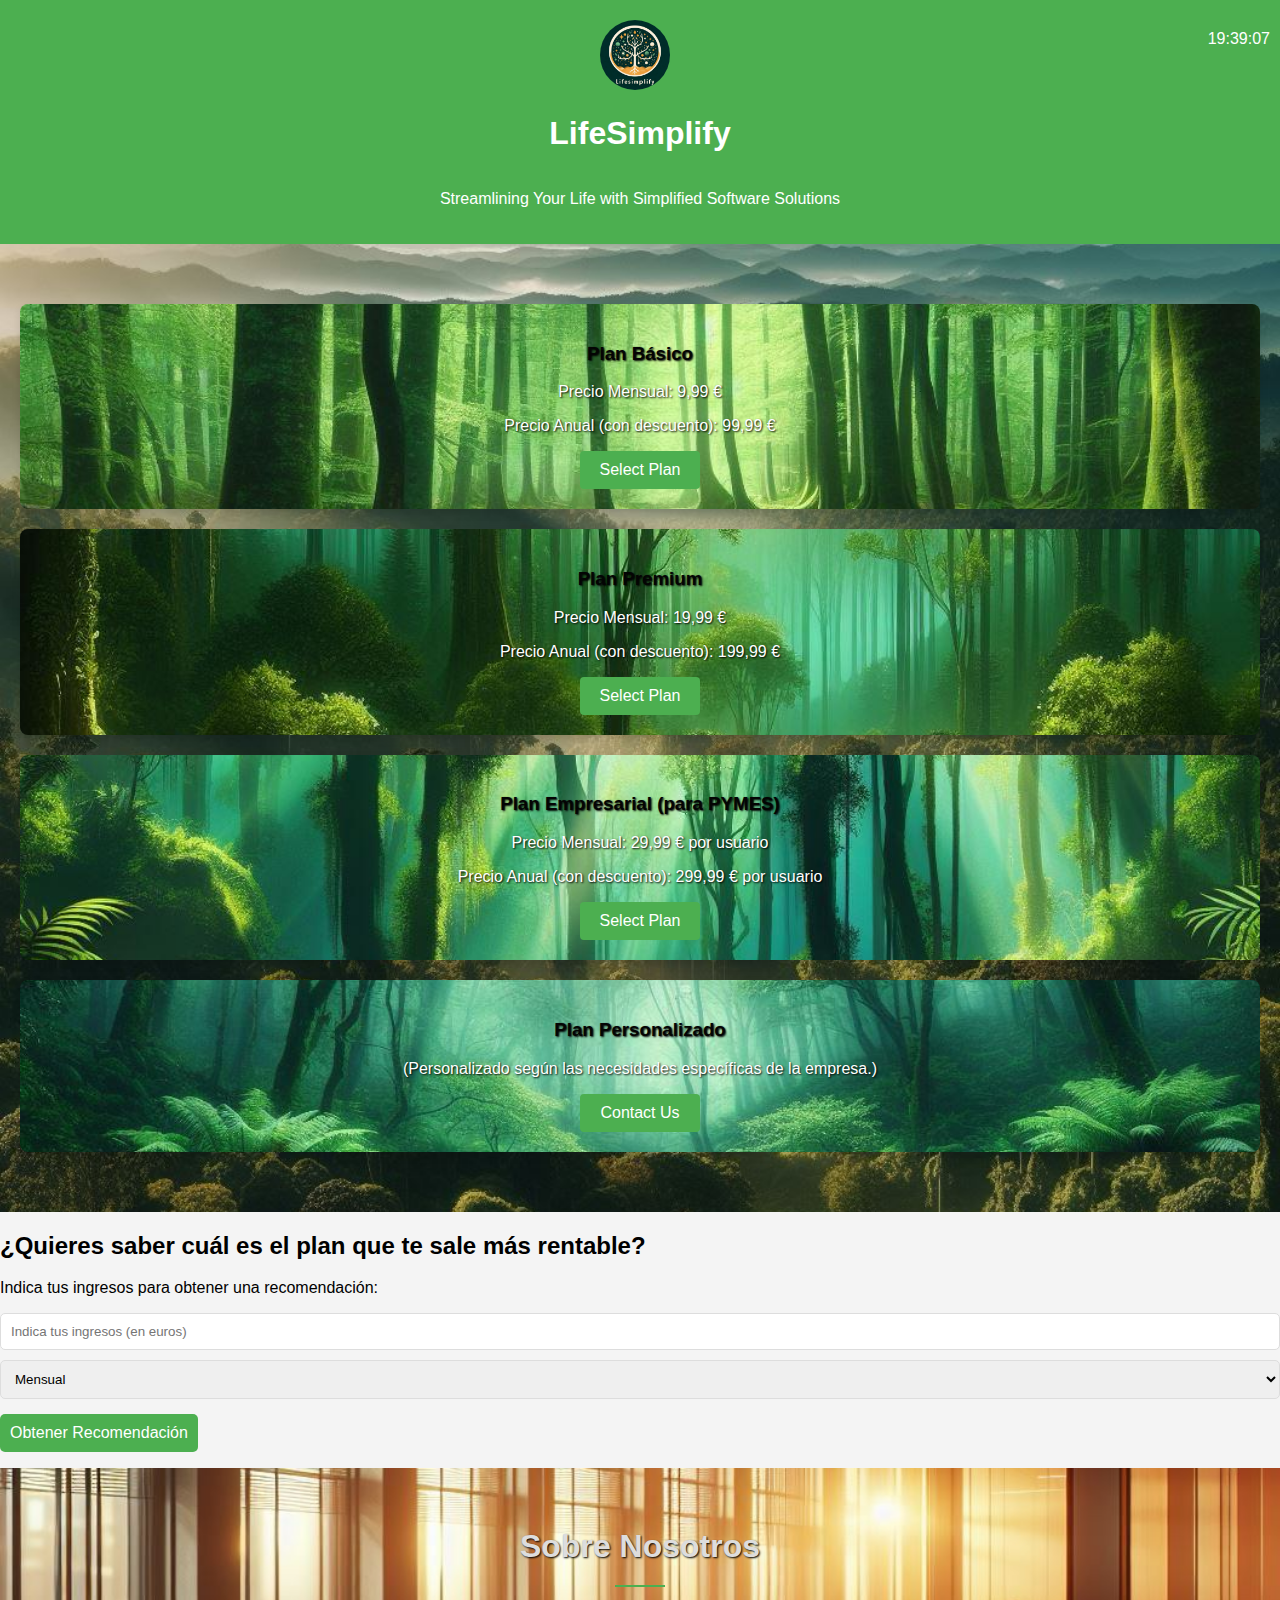
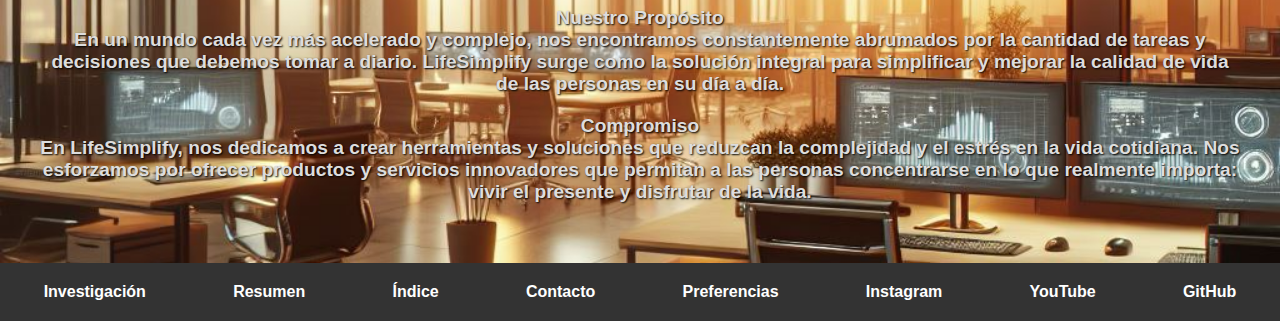
<file: index.html>
<!DOCTYPE html>
<html lang="en">
<head>
  <meta charset="UTF-8">
  <meta name="viewport" content="width=device-width, initial-scale=1.0">
  <title>LifeSimplify - Plans</title>
  <link rel="stylesheet" href="styles.css">
  <script src="https://ajax.googleapis.com/ajax/libs/jquery/3.6.0/jquery.min.js"></script>
</head>
<body>

  <header>
    <div class="logo-container">
      <img src="/imgs/Logo-1.jpeg" alt="Logo" class="logo-img">
    </div>
    <h1>LifeSimplify</h1>
    <p>Streamlining Your Life with Simplified Software Solutions</p>
    <div id="userLocation" class="location-container"></div>
    <div id="liveClock" class="clock-container"></div>
  </header>
  <noscript>Tu procesador web no corre Javascript</noscript>
    <div class="index-container">
      
      <section class="pricing-cards-section">
        <div class="pricing-card" id="PlanBasico">
          <h3>Plan Básico</h3>
          <p>Precio Mensual: 9,99 €</p>
          <p>Precio Anual (con descuento): 99,99 €</p>
          <button>Select Plan</button>
        </div>

        <div class="pricing-card" id="PlanPremium">
          <h3>Plan Premium</h3>
          <p>Precio Mensual: 19,99 €</p>
          <p>Precio Anual (con descuento): 199,99 €</p>
          <button>Select Plan</button>
        </div>

        <div class="pricing-card" id="PlanEmpresarial">
          <h3>Plan Empresarial (para PYMES)</h3>
          <p>Precio Mensual: 29,99 € por usuario</p>
          <p>Precio Anual (con descuento): 299,99 € por usuario</p>
          <button>Select Plan</button>
        </div>

        <div class="pricing-card" id="PlanPersonalizado">
          <h3>Plan Personalizado</h3>
          <p>(Personalizado según las necesidades específicas de la empresa.)</p>
          <a href="./contact.html">
            <button id="contactBtn"> Contact Us</button>
          </a>
        </div>
      </section>
      <!-- Nueva sección de cálculo -->
      <section class="calculation-section">
        <h2>¿Quieres saber cuál es el plan que te sale más rentable?</h2>
        <p>Indica tus ingresos para obtener una recomendación:</p>
  
        <input type="number" id="incomeInput" placeholder="Indica tus ingresos (en euros)" min="0">
        <select id="incomeType">
          <option value="monthly">Mensual</option>
          <option value="annual">Anual</option>
        </select>
        <button onclick="recommendPlan()">Obtener Recomendación</button>

        <p id="recommendationResult"></p>
        <button id="gotoPlanBtn" style="display: none;">Ir al Plan Recomendado</button>
</section>
      <section class="about-us-section">
        <h2 style="font-size: 2em; text-align: center;">Sobre Nosotros</h2>

        <p class="about-us-paragraph">
          <strong>Nuestro Propósito</strong><br>
          En un mundo cada vez más acelerado y complejo, nos
          encontramos constantemente abrumados por la cantidad de
          tareas y decisiones que debemos tomar a diario. LifeSimplify
          surge como la solución integral para simplificar y mejorar la
          calidad de vida de las personas en su día a día.
        </p>
          
        <p class="about-us-paragraph">
          <strong>Compromiso</strong><br>
          En LifeSimplify, nos dedicamos a crear herramientas y
          soluciones que reduzcan la complejidad y el estrés en la vida
          cotidiana. Nos esforzamos por ofrecer productos y servicios
          innovadores que permitan a las personas concentrarse en lo
          que realmente importa: vivir el presente y disfrutar de la vida.
        </p>
            <!-- Agrega más párrafos según sea necesario -->
      </section>

    </div>



    <!-- Botón back to top, lo que hace es un suave barrido hacia arriba y pone el foco en el inicio de la página.-->
  <button id="backToTopBtn" onclick="scrollToTop()">Back to Top ↥</button>

  <footer>
    <div class="footer-container">
      <a href="Investigacion.html" class="footer-link">Investigación</a>
      <a href="resumen.html" class="footer-link">Resumen</a>
      <a href="index.html" class="footer-link">Índice</a>
      <!-- <a href="privacy.html" class="footer-link">Privacidad de Datos</a>
      <a href="pricing.html" class="footer-link">Documentos de Precios</a> -->
      <a href="contact.html" class="footer-link">Contacto</a>
      <a href="preferencias.html" class="footer-link">Preferencias</a>
      <!-- Redes Sociales  -->
      <a href="https://www.instagram.com" class="footer-link" target="_blank">Instagram</a>
      <a href="https://www.youtube.com" class="footer-link" target="_blank">YouTube</a>
      <a href="https://www.github.com" class="footer-link" target="_blank">GitHub</a>
    </div>
  </footer>
  <script src="./js/reloj.js"></script>
  <script src="./js/recomendation.js"></script>
  <script src="./js/script.js"></script>
  <script src="./js/effect-movement.js"></script>
</body>
</html>
</file>
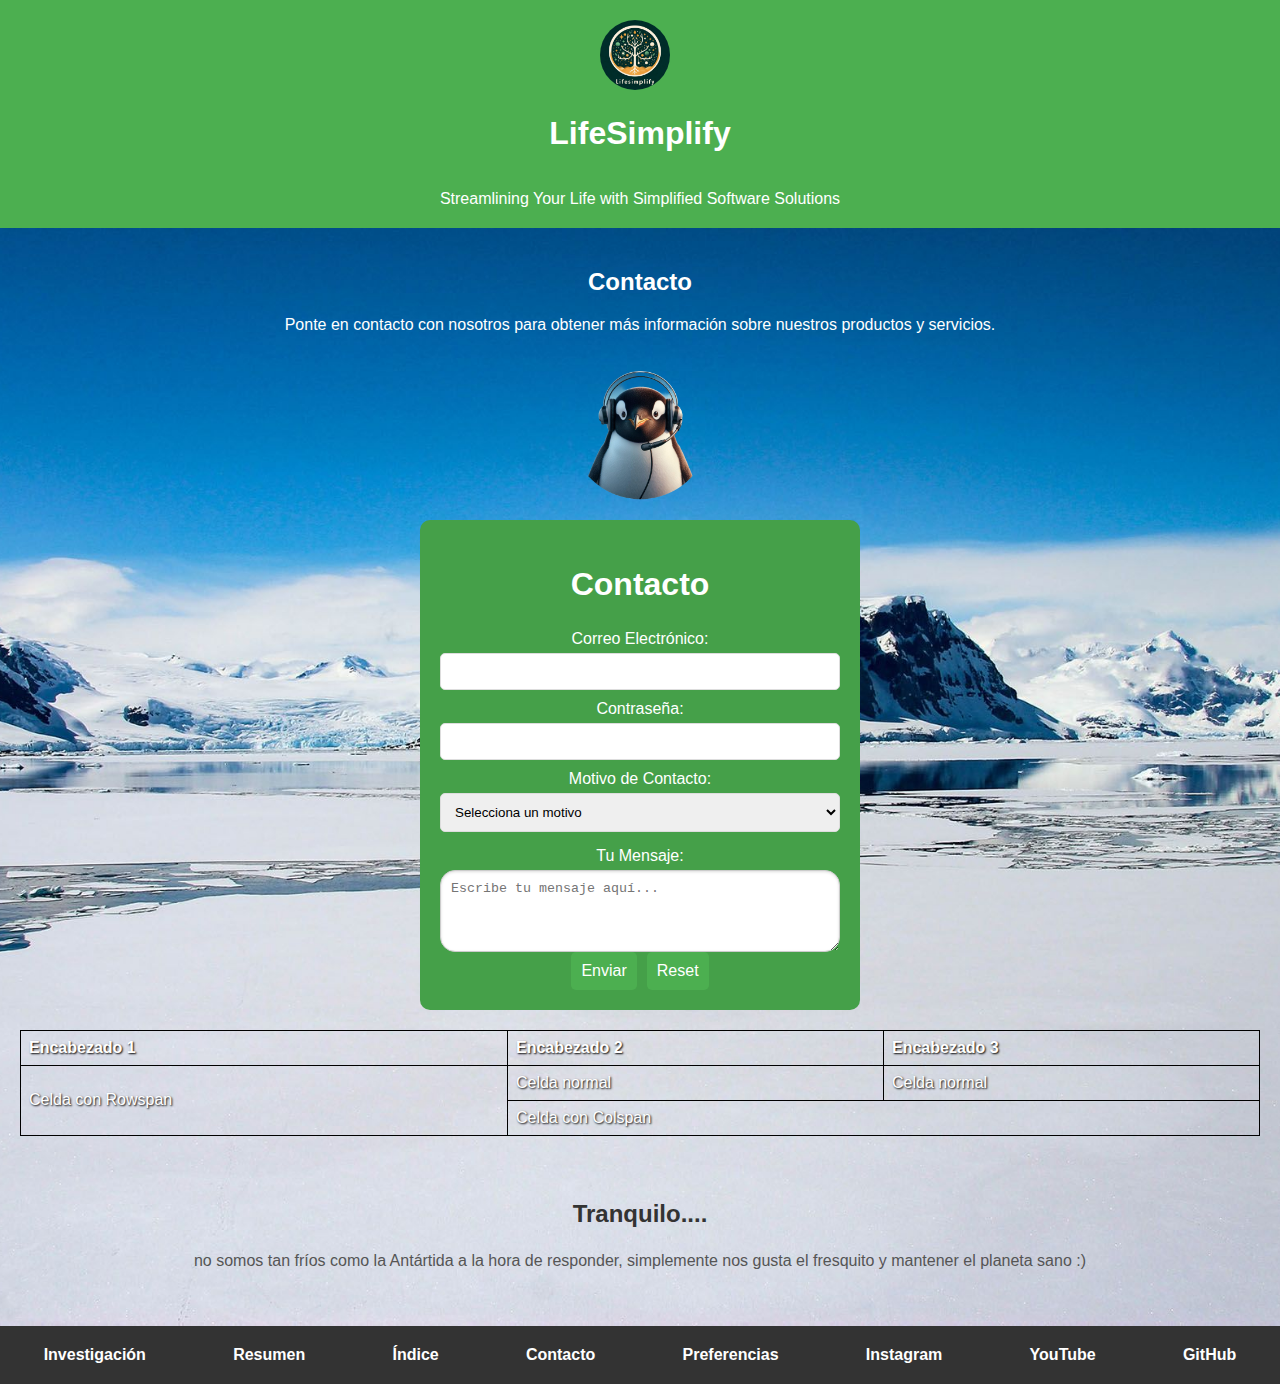
<file: contact.html>
<!DOCTYPE html>
<html lang="en">
<head>
  <meta charset="UTF-8">
  <meta name="viewport" content="width=device-width, initial-scale=1.0">
  <title>Contacto - LifeSimplify</title>
  <link rel="stylesheet" href="styles.css">
</head>
<body>

  <header>
    <div class="logo-container">
      <img src="/imgs/Logo-1.jpeg" alt="Logo" class="logo-img">
    </div>
    <h1>LifeSimplify</h1>
    <p>Streamlining Your Life with Simplified Software Solutions</p>
  </header>
  <noscript>Tu procesadorp web no corre Javascrit</noscript>
  <div class="contact-container">
    <h2>Contacto</h2>
    <p>Ponte en contacto con nosotros para obtener más información sobre nuestros productos y servicios.</p>

    <img src="./imgs/Penguinrecepcionist.png" alt="Descripción de la imagen">

    <!-- Validación de formulario-->
    <section class="contact-form-section">
      <h2 style="font-size: 2em; text-align: center;">Contacto</h2>
  
      <form id="contactForm">
          <label for="email">Correo Electrónico:</label>
          <input type="email" id="email" name="email" required onkeyup="validateEmail()">
          <i class="fa-regular fa-circle-check" id="icon-email-check"></i>
          <i class="fa-regular fa-circle-xmark" id="icon-email-xmark"></i>
  
          <label for="password">Contraseña:</label>
          <input type="password" id="password" name="password" required onkeyup="validatePassword()">
          <i class="fa-regular fa-circle-check" id="icon-password-check"></i>
          <i class="fa-regular fa-circle-xmark" id="icon-password-xmark"></i>

  
          <label for="reason">Motivo de Contacto:</label>
          <select id="reason" name="reason" required>
              <option value="" disabled selected>Selecciona un motivo</option>
              <option value="preguntas">Preguntas Frecuentes</option>
              <option value="pago">Problema en el pago de un producto</option>
              <option value="trabajar">Appeal para trabajar con nosotros</option>
              <option value="planPersonalizado">Contratar Plan Personalizado</option>
          </select>

          <!-- Casilla para escribir texto -->
          <label for="message">Tu Mensaje:</label>
          <textarea id="message" name="message" rows="4" placeholder="Escribe tu mensaje aquí..."></textarea>
  
          <div class="button-container">
              <button type="submit">Enviar</button>
              <button type="reset">Reset</button>
          </div>
      </form>
    </section>
  

    <!-- Tabla con Colspan y rowspan-->
    <table border="1">
      <tr>
        <th>Encabezado 1</th>
        <th>Encabezado 2</th>
        <th>Encabezado 3</th>
      </tr>
      <tr>
        <td rowspan="2">Celda con Rowspan</td>
        <td>Celda normal</td>
        <td>Celda normal</td>
      </tr>
      <tr>
        <td colspan="2">Celda con Colspan</td>
      </tr>
    </table>

    <!-- Texto después del formulario -->
    <div class="response-text-container">
      <p class="response-text-main">
        Tranquilo....
      </p>
      <p class="response-text-sub">
        no somos tan fríos como la Antártida a la hora de responder, simplemente nos gusta el fresquito y mantener el planeta sano :)
      </p>
    </div>
  </div>

  <footer>
    <div class="footer-container">
      <a href="Investigacion.html" class="footer-link">Investigación</a>
      <a href="resumen.html" class="footer-link">Resumen</a>
      <a href="index.html" class="footer-link">Índice</a>
      <a href="contact.html" class="footer-link">Contacto</a>
      <a href="preferencias.html" class="footer-link">Preferencias</a>
      <!-- Redes Sociales  -->
      <a href="https://www.instagram.com" class="footer-link" target="_blank">Instagram</a>
      <a href="https://www.youtube.com" class="footer-link" target="_blank">YouTube</a>
      <a href="https://www.github.com" class="footer-link" target="_blank">GitHub</a>
    </div>
  </footer>
  <script src="./js/scriptvalidation.js"></script>
  <script src="./js/script.js"></script>
</body>
</html>
</file>
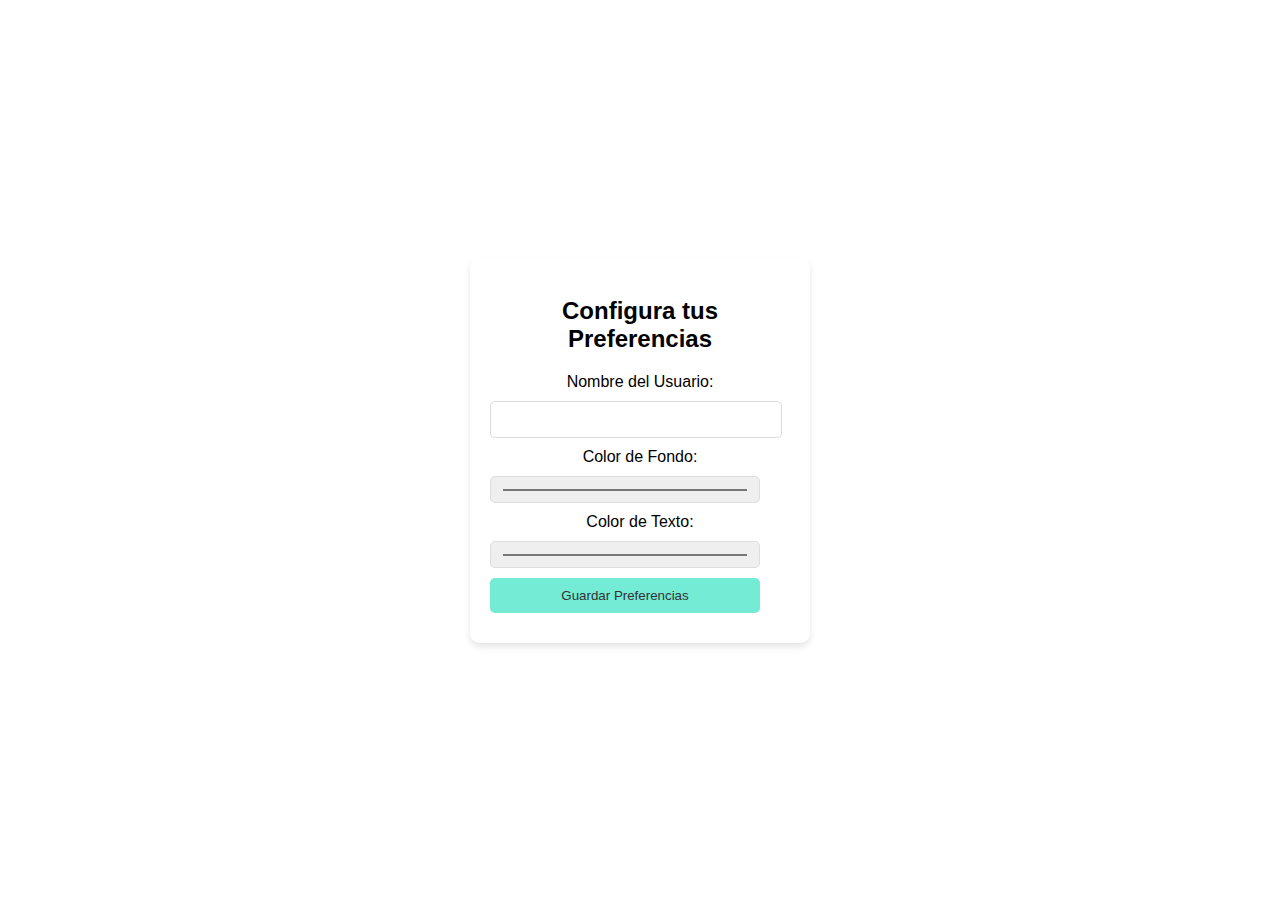
<file: preferencias.html>
<!DOCTYPE html>
<html lang="es">
<head>
  <meta charset="UTF-8">
  <title>Saludo y Preferencias</title>
  <link rel="stylesheet" href="preferencias.css">
</head>
<body>

<div class="container" id="preferencesSection">
  <h2>Configura tus Preferencias</h2>
  <form id="preferencesForm">
    <label for="userName">Nombre del Usuario:</label>
    <input type="text" id="userName" name="userName" required>
    <label for="bgColor">Color de Fondo:</label>
    <input type="color" id="bgColor" name="bgColor" required>
    <label for="textColor">Color de Texto:</label>
    <input type="color" id="textColor" name="textColor" required>
    <button type="submit">Guardar Preferencias</button>
  </form>
</div>

<div class="container" id="greetingSection" style="display: none;">
  <h1 id="greeting">¡Hola!</h1>
  <button onclick="clearPreferences()">Borrar Preferencias</button>
</div>

<script src="./js/preferencias.js"></script>
</body>
</html>
</file>
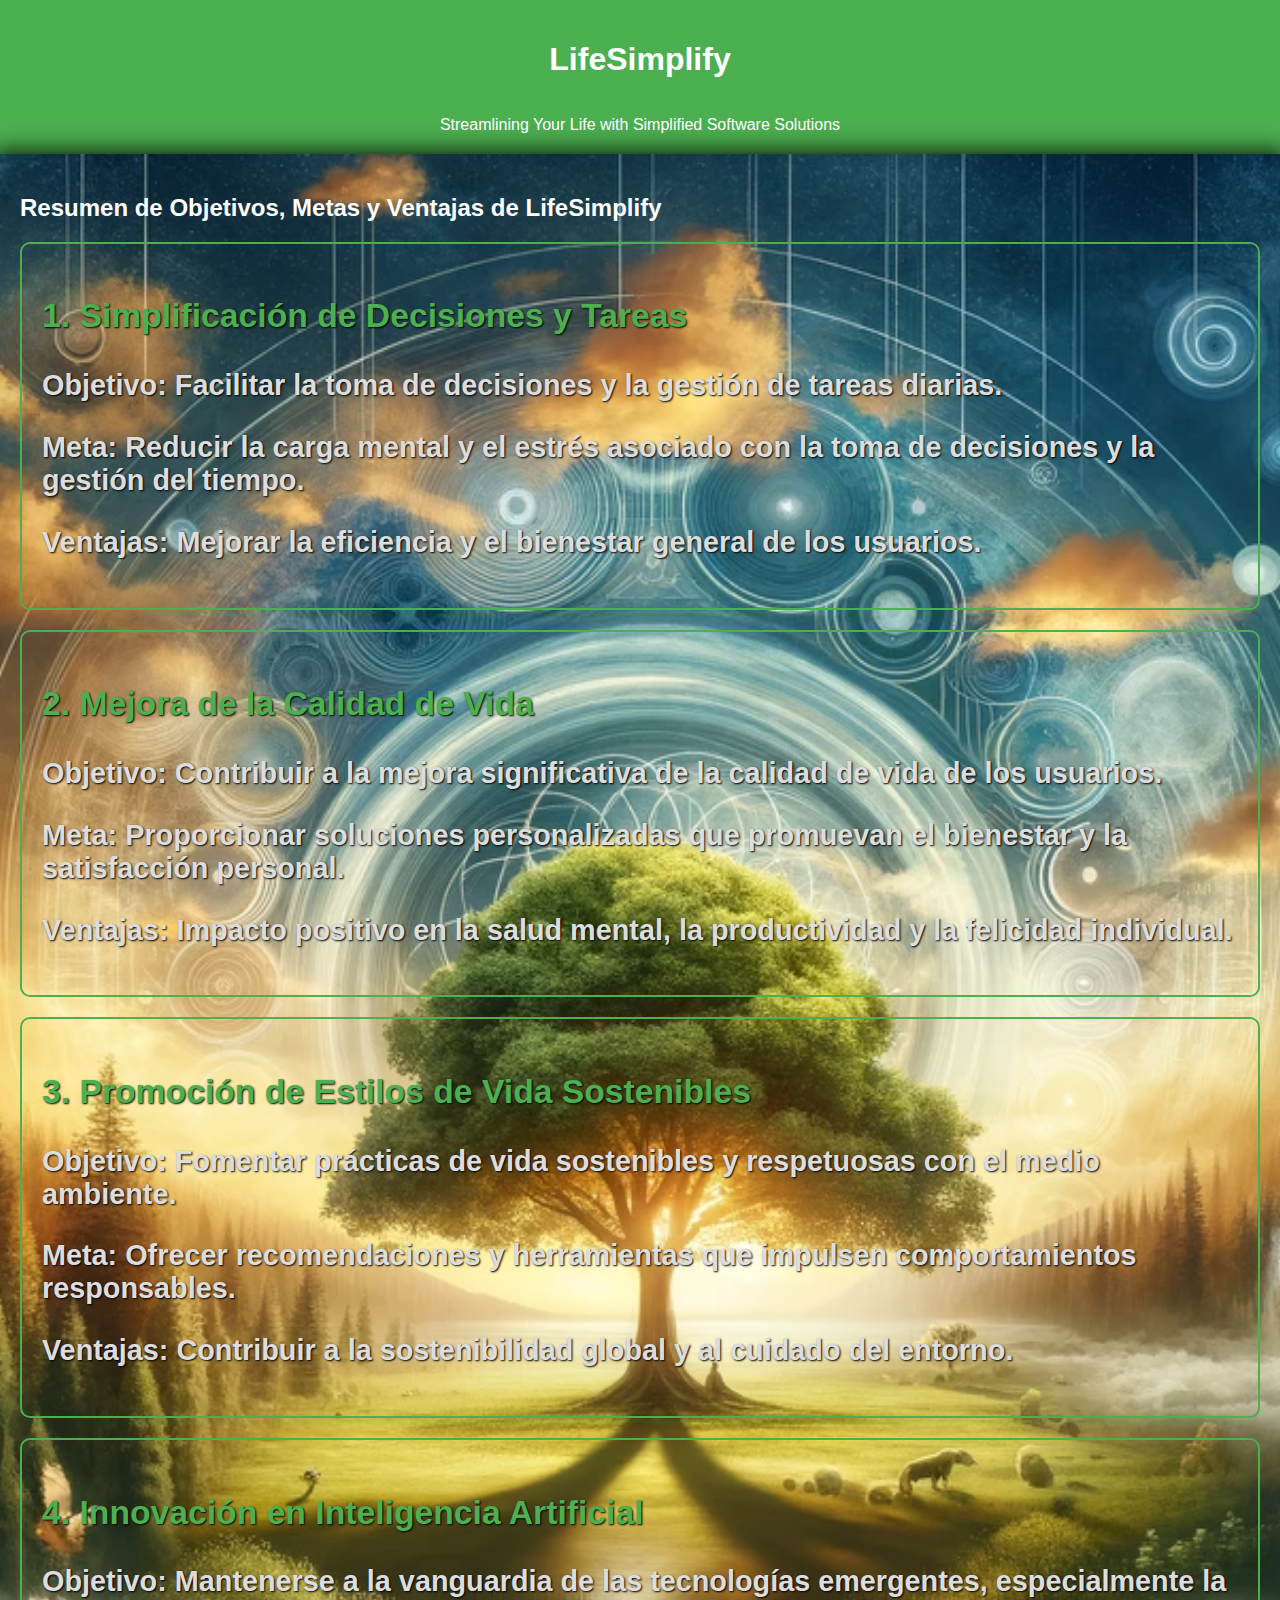
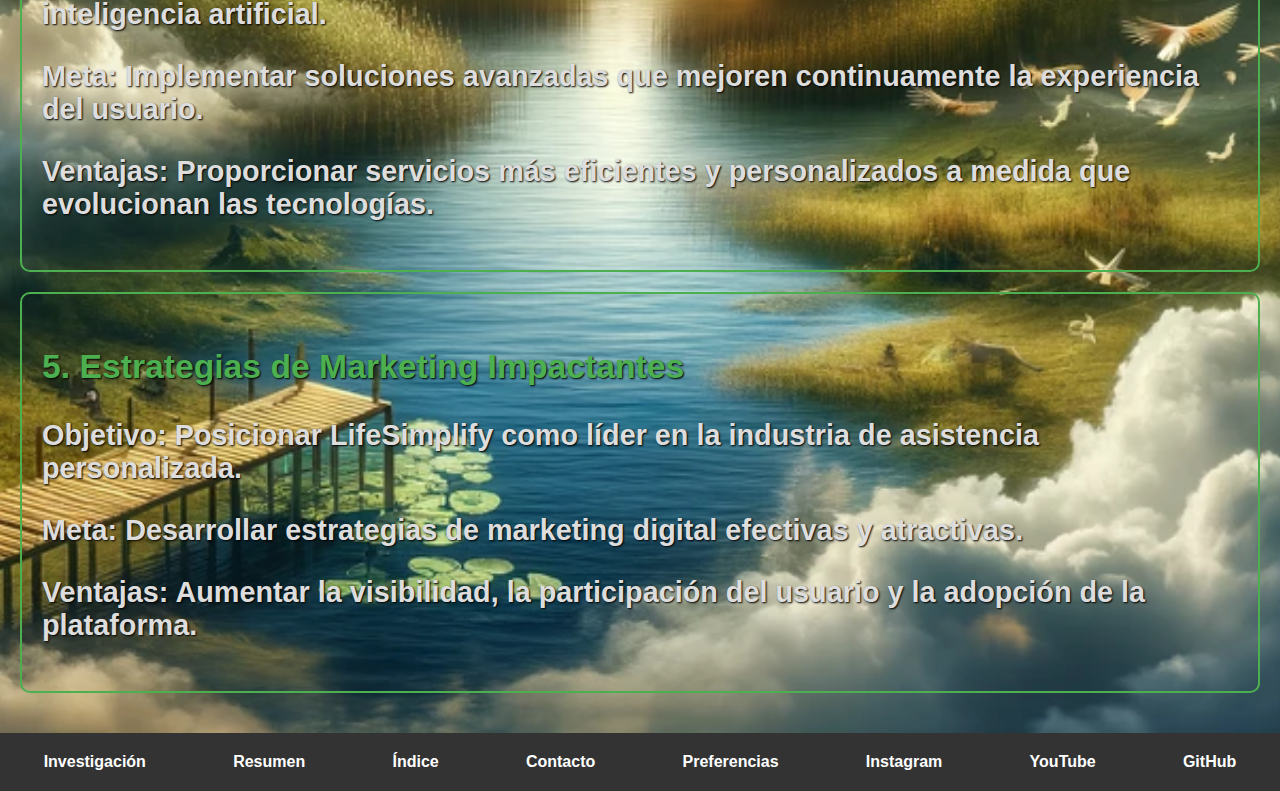
<file: resumen.html>
<!DOCTYPE html>
<html lang="es" id="resumen-body">

<head>
  <meta charset="UTF-8">
  <meta name="viewport" content="width=device-width, initial-scale=1.0">
  <link rel="stylesheet" href="styles.css">
  <title>Resumen - LifeSimplify</title>
</head>

<body>

  <header class="resumen-header">
    <h1>LifeSimplify</h1>
    <p>Streamlining Your Life with Simplified Software Solutions</p>
  </header>
  <noscript>Tu procesador web no corre Javascript</noscript>
  <section class="resumen-main-content">
    <h2>Resumen de Objetivos, Metas y Ventajas de LifeSimplify</h2>

    <article class="resumen-article">
      <h3>1. Simplificación de Decisiones y Tareas</h3>
      <p><strong>Objetivo:</strong> Facilitar la toma de decisiones y la gestión de tareas diarias.</p>
      <p><strong>Meta:</strong> Reducir la carga mental y el estrés asociado con la toma de decisiones y la gestión del tiempo.</p>
      <p><strong>Ventajas:</strong> Mejorar la eficiencia y el bienestar general de los usuarios.</p>
    </article>

    <article class="resumen-article">
      <h3>2. Mejora de la Calidad de Vida</h3>
      <p><strong>Objetivo:</strong> Contribuir a la mejora significativa de la calidad de vida de los usuarios.</p>
      <p><strong>Meta:</strong> Proporcionar soluciones personalizadas que promuevan el bienestar y la satisfacción personal.</p>
      <p><strong>Ventajas:</strong> Impacto positivo en la salud mental, la productividad y la felicidad individual.</p>
    </article>

    <article class="resumen-article">
      <h3>3. Promoción de Estilos de Vida Sostenibles</h3>
      <p><strong>Objetivo:</strong> Fomentar prácticas de vida sostenibles y respetuosas con el medio ambiente.</p>
      <p><strong>Meta:</strong> Ofrecer recomendaciones y herramientas que impulsen comportamientos responsables.</p>
      <p><strong>Ventajas:</strong> Contribuir a la sostenibilidad global y al cuidado del entorno.</p>
    </article>

    <article class="resumen-article">
      <h3>4. Innovación en Inteligencia Artificial</h3>
      <p><strong>Objetivo:</strong> Mantenerse a la vanguardia de las tecnologías emergentes, especialmente la inteligencia artificial.</p>
      <p><strong>Meta:</strong> Implementar soluciones avanzadas que mejoren continuamente la experiencia del usuario.</p>
      <p><strong>Ventajas:</strong> Proporcionar servicios más eficientes y personalizados a medida que evolucionan las tecnologías.</p>
    </article>

    <article class="resumen-article">
      <h3>5. Estrategias de Marketing Impactantes</h3>
      <p><strong>Objetivo:</strong> Posicionar LifeSimplify como líder en la industria de asistencia personalizada.</p>
      <p><strong>Meta:</strong> Desarrollar estrategias de marketing digital efectivas y atractivas.</p>
      <p><strong>Ventajas:</strong> Aumentar la visibilidad, la participación del usuario y la adopción de la plataforma.</p>
    </article>

    <!-- Imagen de fondo -->
    <div class="resumen-image"></div>

  </section>
  <button id="backToTopBtn" onclick="scrollToTop()">Back to Top ↥</button>
  <footer>
    <div class="footer-container">
        <a href="Investigacion.html" class="footer-link">Investigación</a>
        <a href="resumen.html" class="footer-link">Resumen</a>
        <a href="index.html" class="footer-link">Índice</a>
        <!-- <a href="privacy.html" class="footer-link">Privacidad de Datos</a>
        <a href="pricing.html" class="footer-link">Documentos de Precios</a> -->
        <a href="contact.html" class="footer-link">Contacto</a>
        <a href="preferencias.html" class="footer-link">Preferencias</a>
        <!-- Redes Sociales  -->
        <a href="https://www.instagram.com" class="footer-link" target="_blank">Instagram</a>
        <a href="https://www.youtube.com" class="footer-link" target="_blank">YouTube</a>
        <a href="https://www.github.com" class="footer-link" target="_blank">GitHub</a>
    </div>
</footer>
<script src="./js/script.js"></script>

</body>

</html>
</file>
<file: styles.css>
@media print{
  body{
    background-color: white;
  }
}

body {
    font-family: Arial, sans-serif;
    margin: 0;
    padding: 0;
    background-color: #f4f4f4;
  }
  
  header {
    background-color: #4CAF50; /* Green background color */
    color: #fff;
    text-align: center;
    padding-bottom: 10px;
    padding-top: 10px;
    font-family: 'Arial Black', sans-serif; /* Different font */
    padding: 20px;
    display: flex;
    flex-direction: column;
    align-items: center;
  }
  
  .logo-img {
    width: 70px; /* Ajusta el tamaño del logo según tus preferencias */
    border-radius: 50%; /* Para hacer que la imagen sea redonda si el logo es redondo */
    margin-right: 10px; /* Ajusta el margen según tus preferencias */
  }
    
  .index-container {
    width: 100%;
    margin: 0 auto;
    padding: 0;
    background-size: cover; /* Ajusta la imagen para cubrir completamente el fondo */
    background-position: center; /* Centra la imagen en el fondo */
    background-repeat: no-repeat; /* Evita que la imagen se repita */
  }
  
  .pricing-card {
    background-color: #ffffff;
    border-radius: 8px;
    box-shadow: 0 4px 8px rgba(0, 0, 0, 0.1);
    padding: 20px;
    margin: 20px;
    text-shadow: 1px 1px 2px #000;
    text-align: center;
    transition: transform 0.3s ease;
    background-size: cover; /* Ajusta la imagen para cubrir completamente el fondo */
    background-position: center; /* Centra la imagen en el fondo */
    background-repeat: no-repeat; /* Evita que la imagen se repita */
  }
    /* Estilos para la sección de pricing cards */
  .pricing-cards-section {
    background-image: url('./imgs/Bosque-Background.jpeg'); /* Ruta de tu imagen de fondo */
    background-size: cover; /* Ajusta la imagen para cubrir completamente el fondo */
    background-position: center; /* Centra la imagen en el fondo */
    background-repeat: no-repeat; /* Evita que la imagen se repita */
    background-size: 100%; /* Cubre todo el ancho del contenedor */
    color: #ffffff; /* Texto en color blanco para mayor legibilidad */
    padding: 40px 0; /* Ajusta el espaciado según sea necesario */
    
  }
   /* Estilo para la imagen de fondo de la primera pricing card */
   .pricing-card:nth-child(1) {
    background-image: url('./imgs/Bosque-Plan-Basic\ .jpeg');
  }
  
  /* Estilo para la imagen de fondo de la segunda pricing card */
  .pricing-card:nth-child(2) {
    background-image: url('./imgs/Bosque-Plan-Premium.jpeg');
  }
  
  /* Estilo para la imagen de fondo de la tercera pricing card */
  .pricing-card:nth-child(3) {
    background-image: url('./imgs/Bosque-Plan-PYMES.jpeg');
  }
  
  /* Estilo para la imagen de fondo de la cuarta pricing card */
  .pricing-card:nth-child(4) {
    background-image: url('./imgs/Bosque-Plan-Personalized.jpeg');
  }
  
  .pricing-card:hover {
    transform: scale(1.05);
  }
  
  .pricing-card h3 {
    color: #040404;
  }
  
  .pricing-card p {
    color: rgb(255, 255, 255)
    
  }
  
  .pricing-card button {
    background-color: #4CAF50;
    color: white;
    padding: 10px 20px;
    border: none;
    border-radius: 4px;
    cursor: pointer;
    font-size: 16px;
    
  }

  /* Pie de página */
footer {
    background-color: #333;
    color: #fff;
    padding: 20px 0;
  }
  
  .footer-container {
    display: flex;
    justify-content: space-around;
  }
  
  .footer-link {
    color: #fff;
    text-decoration: none;
    font-weight: bold;
    margin: 0 10px;
  }
  
  .footer-link:hover {
    text-decoration: underline;
  }
  /* Agrega estilos para el botón Back to Top */
#backToTopBtn {
    display: none;
    position: fixed;
    bottom: 20px;
    left: 50%; /* Alinea al centro */
    transform: translateX(-50%); /* Ajusta para centrar */
    background-color: #4CAF50;
    color: white;
    border: none;
    border-radius: 4px;
    padding: 10px;
    cursor: pointer;
    font-size: 14px;
    margin-bottom:40px ;
  }
  
  #backToTopBtn:hover {
    background-color: #45a049;
  }
/* Sección Sobre Nosotros */
  .about-us-section {
    background-color: #f4f4f4;
    padding: 40px;
    text-align: center;
    background-size: cover;
    background-position: center;
    background-repeat: no-repeat;
    /* padding: 40px;
    text-align: center;
    */
    color: #333; 
  }
  
  .about-us-section h2 {
    font-size: 2.5em;
    font-weight: bold;
    text-shadow: 1px 1px 2px #000;
    color: #ddd;
    margin: 20px 0;
  }
  
  .about-us-paragraph {
    font-size: 1.2em;
    font-weight: bold; /* Hace que el texto sea negrita */
    color: #ddd; /* Color de texto gris claro */
    text-shadow: 1px 1px 2px #000;
    margin: 20px 0;
  }
  
  .about-us-section h2::after {
    content: '';
    display: block;
    width: 50px;
    height: 2px;
    background-color: #4CAF50;
    margin: 20px auto;
  }
  /* Estilos para la página de contacto */
  .contact-container {
    text-align: center; /* Centrar el texto dentro del contenedor principal */
    background-image: url('./imgs/antártida.jpg'); /* Ruta de tu imagen */
    background-size: cover; /* Ajusta la imagen para cubrir completamente el fondo */
    background-position: center; /* Centra la imagen en el fondo */
    background-repeat: no-repeat; /* Evita que la imagen se repita */
    color: #fff; /* Texto en color blanco para mayor legibilidad */
    padding: 20px; /* Ajusta el espaciado según sea necesario */
    margin-top: -16px;
  }
/* Estilos para el formulario de contacto */
.contact-form-section {
    background-color: #45a049; /* Fondo circular verde */
    border-radius: 10px;
    padding: 20px;
    margin: 20px auto; /* Centrar el formulario y ajustar margen */
    max-width: 400px; /* Establecer un ancho máximo */
  }
  textarea {
    border-radius: 15px; /* Esquinas redondeadas */
    padding: 10px; /* Espacio interno para que el texto no esté justo en el borde */
    border: 1px solid #ccc; /* Borde sutil */
    box-shadow: inset 0 1px 3px #ddd; /* Sombra interior suave */
    width: 100%; /* Ocupar el ancho disponible */
    box-sizing: border-box; /* Para que el padding no aumente el tamaño total */
  }
  
  .contact-form-section h2 {
    font-size: 2em;
    color: #fff; /* Texto blanco */
    text-align: center;
  }
  
  form {
    display: flex;
    flex-direction: column;
    align-items: center;
  }
  
  label {
    color: #fff; /* Texto blanco */
    margin-bottom: 5px;
  }
  
  input,
  select {
    width: 100%;
    padding: 10px;
    margin-bottom: 15px;
    border: 1px solid #ddd;
    border-radius: 5px;
  }
  
  button {
    background-color: #4CAF50;
    color: white;
    padding: 10px;
    border: none;
    border-radius: 5px;
    cursor: pointer;
    font-size: 16px;
  }
  
  button:hover {
    background-color: #45a049;
  }
  .button-container {
    display: flex;
    justify-content: center;
    gap: 10px; /* Espacio entre botones */
    width: 100%;
}

.contact-container img{
    display:block;
    margin: 0 auto;
    width: 150px;
    height: auto;

}
/* Estilos para el texto después del formulario */
.response-text-container {
  padding: 20px; /* Ajusta el espaciado según sea necesario */
  margin-top: 20px; /* Ajusta el margen superior según sea necesario */
}

.response-text-main {
  font-size: 24px; /* Tamaño del texto principal */
  font-weight: bold; /* Texto en negrita para destacar el mensaje principal */
  font-family: 'TuFuentePreferida', sans-serif; /* Reemplaza 'TuFuentePreferida' con la fuente que desees */
  text-align: center; /* Centra el texto */
  color: #333; /* Color del texto para mejorar el contraste */
}

.response-text-sub {
  font-size: 16px; /* Tamaño del texto secundario */
  font-family: 'TuFuentePreferida', sans-serif; /* Reemplaza 'TuFuentePreferida' con la fuente que desees */
  text-align: center; /* Centra el texto */
  color: #555; /* Color del texto secundario para mejorar el contraste */
}


  /* Estilos para la página de Investigacion*/

.Investigacion-header h1 {
  margin-bottom: 5px;
}

.Investigacion-header h2 {
  margin-top: 2px;
  font-size: 2em;
}

#investigacion-body h2 {
  margin-top: 20px; /* Ajusta la distancia según sea necesario */
  font-size: 1.5em;
}

#investigacion-body p {
  margin-bottom: 20px; /* Ajusta la distancia entre párrafos */
}
.main-content {
  background-color: #222; /* Color de fondo deseado */
  padding: 20px; /* Ajusta el relleno según sea necesario */
  color: #fff; /* Color del texto dentro de la sección */
  background-size: cover;
  background-position: center;
  background-repeat: no-repeat;
  color: #fff;
  padding: 20px;
  margin-top: -16px;
  text-shadow: 1px 1px 2px rgba(0, 0, 0, 0.7); /* Ajusta según sea necesario */
}
/* Estilos del formulario de Investigacion*/
.feedback-form-container {
  background: rgba(255, 255, 255, 0.5); /* Fondo semitransparente */
  padding: 20px;
  border-radius: 10px;
  width: 80%;
  max-width: 500px;
  margin: 20px auto;
  box-shadow: 0 4px 8px rgba(0, 0, 0, 0.1);
}

.feedback-form-container h3 {
  text-align: center;
}

.feedback-form-container input,
.feedback-form-container textarea {
  width: 100%;
  padding: 10px;
  margin: 10px 0;
  border-radius: 5px;
  border: 1px solid #ddd;
}

.feedback-form-container button {
  width: 49%;
  padding: 10px;
  margin-top: 10px;
  border-radius: 5px;
  border: none;
  cursor: pointer;
}


.main-content h2 {
  color: #fff; /* Color del texto dentro de la sección */
}
/* Edición de video para ajustarlo bien en la página Investigaciones */
/* Estilo para centrar el video */
.video-container {
  text-align: center; /* Centra el contenido horizontalmente */
  margin-top: 20px; /* Ajusta el margen superior según sea necesario */
}
/* Estilo adicional para el video dentro del contenedor */
.video-container video {
  display: inline-block; /* Permite centrar verticalmente */
}

/* styles.css */

/* Estilos generales para la sección de Resumen */
#resumen-body {
  font-family: 'Arial', sans-serif;
}

/* Estilo del encabezado */
.resumen-header {
  background-color: #4CAF50;
  color: #fff;
  text-align: center;
  padding: 20px;
}

/* Estilo de la sección principal */
.resumen-body {
  background-image: url('./imgs/tu-imagen-de-fondo.jpg'); /* Ruta de tu imagen */
  background-size: cover; /* Ajusta la imagen para cubrir completamente el fondo */
  background-position: center; /* Centra la imagen en el fondo */
  background-repeat: no-repeat; /* Evita que la imagen se repita */
  color: #fff; /* Texto en color blanco para mayor legibilidad */
  padding: 20px; /* Ajusta el espaciado según sea necesario */
  margin-top: -16px;
}
.resumen-main-content {
  background-image: url('/imgs/arbol\ y\ tecnologia.png'); /* Reemplaza con la URL de tu imagen */
  background-size: cover;
  background-position: center;
  background-repeat: no-repeat;
  color: #fff;
  padding: 20px;
  margin-top: -16px;
  box-shadow: 0px 0px 20px 5px rgba(0, 0, 0, 0.75); /* Ajusta según sea necesario */

}

/* Estilo de cada artículo en el resumen */
.resumen-article {
  border: 2px solid #4CAF50;
  border-radius: 10px;
  padding: 20px;
  margin-bottom: 20px;
  font-size: 1.8em; /* Puedes ajustar el tamaño según tus preferencias */
  font-weight: bold;
  text-shadow: 1px 1px 2px #000;
  color: #ddd;
  margin: 20px 0;
}

.resumen-article h3 {
  color: #4CAF50;
  
}

/* Estilo del footer de la sección de Resumen */
.resumen-footer {
  background-color: #333;
  color: #fff;
  text-align: center;
  padding: 10px;
}

/* Estilo del enlace en el footer */
.resumen-footer .footer-link {
  color: #fff;
  text-decoration: none;
  font-weight: bold;
  
}

.resumen-footer .footer-link:hover {
  text-decoration: underline;
}

/* Estilos para el reloj*/
.location-container {
  position: absolute;
  top: 10px; /* Ajustar según sea necesario */
  right: 10px;
  font-size: 14px;
  color: white;
  /* Otros estilos... */
}

.clock-container {
  position: absolute;
  top: 30px; 
  right: 10px;
  font-size: 16px;
  color: white;
  /* Otros estilos... */
}


table {
  width: 100%;
  border-collapse: collapse;
}

th, td {
  border: 1px solid black;
  text-align: left;
  padding: 8px;
  text-shadow: 1px 1px 2px #000;
}



/* Media Queries */

/* Para tabletas (menos de 768px) */
@media (max-width: 768px) {
  header {
    padding: 15px;
  }

  .logo-img {
    width: 50px;
  }

  .pricing-card {
    margin: 10px;
    padding: 15px;
  }

  .footer-container {
    flex-direction: column;
    align-items: center;
    text-align: center;
  }

  .footer-link {
    margin: 5px 0;
  }

  .location-container, .clock-container {
    right: 5px;
    top: 5px;
  }

  .pricing-cards-section {
    padding: 20px 0;
  }

  .about-us-paragraph {
    font-size: 1em;
  }

  .button-container {
    flex-direction: column;
    gap: 5px;
  }
}

/* Para teléfonos móviles (menos de 480px) */
@media (max-width: 480px) {
  header {
    padding: 10px;
  }

  .pricing-card h3 {
    font-size: 1.2em;
  }

  .pricing-card p {
    font-size: 0.9em;
  }

  .footer-link {
    font-size: 0.9em;
  }

  .about-us-paragraph {
    font-size: 0.9em;
  }
}



/* input {
  width: 100%;
  padding: 10px;
  box-sizing: border-box;
  margin-bottom: 10px;
}

.valid {
  border: 2px solid rgb(4, 255, 4);
}

.invalid {
  border: 2px solid red;
}

.input-icon {
  position: absolute;
  right: 10px;
  top: 10px;
}

.icon-tick {
  content: '✓';
  color: green;
}

.icon-cross {
  content: '✗';
  color: red;
} */
input {
  width: 100%;
  padding: 10px;
  padding-right: 30px; /* Espacio para el ícono */
  box-sizing: border-box;
  margin-bottom: 10px;
  position: relative;
}

.fa-circle-check, .fa-circle-xmark {
  position: absolute;
  right: 10px;
  top: 10px;
  font-size: 1.2em;
  visibility: hidden; /* Inicialmente ocultos */
}

.valid {
  border: 2px solid green;
}

.invalid {
  border: 2px solid red;
}
</file>
<file: preferencias.css>
body {
    font-family: Arial, sans-serif;
    margin: 0;
    padding: 0;
    display: flex;
    justify-content: center;
    align-items: center;
    height: 100vh;
  }
  
  .container {
    text-align: center;
    background-color: rgba(255, 255, 255, 0.8);
    border-radius: 10px;
    padding: 20px;
    box-shadow: 0 4px 6px rgba(0, 0, 0, 0.1);
    width: 300px;
  }
  
  input[type="text"], input[type="color"], button {
    margin: 10px 0;
    padding: 10px;
    width: 90%;
    border-radius: 5px;
    border: 1px solid #ddd;
    display: block;
  }
  
  button {
    cursor: pointer;
    background-color: #74ebd5;
    color: #333;
    border: none;
  }
  
  button:hover {
    background-color: #acb6e5;
  }
</file>
